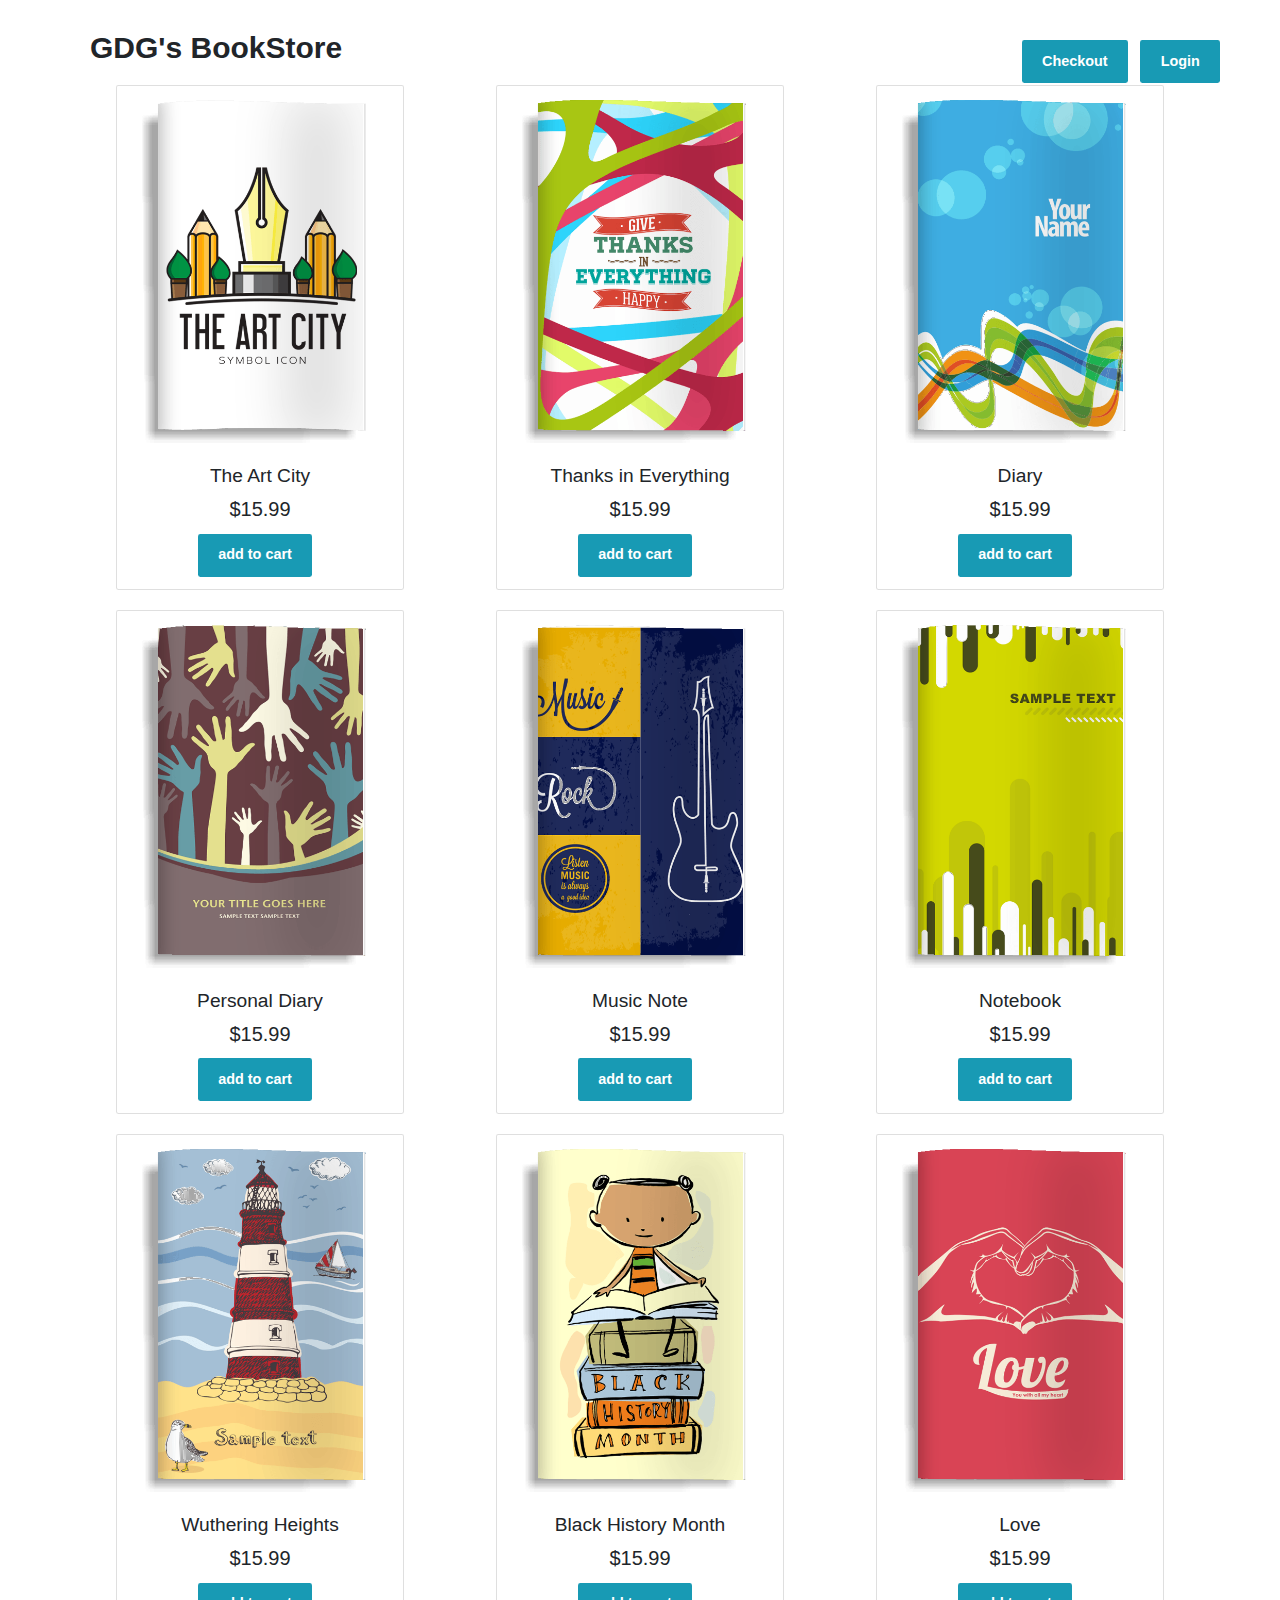
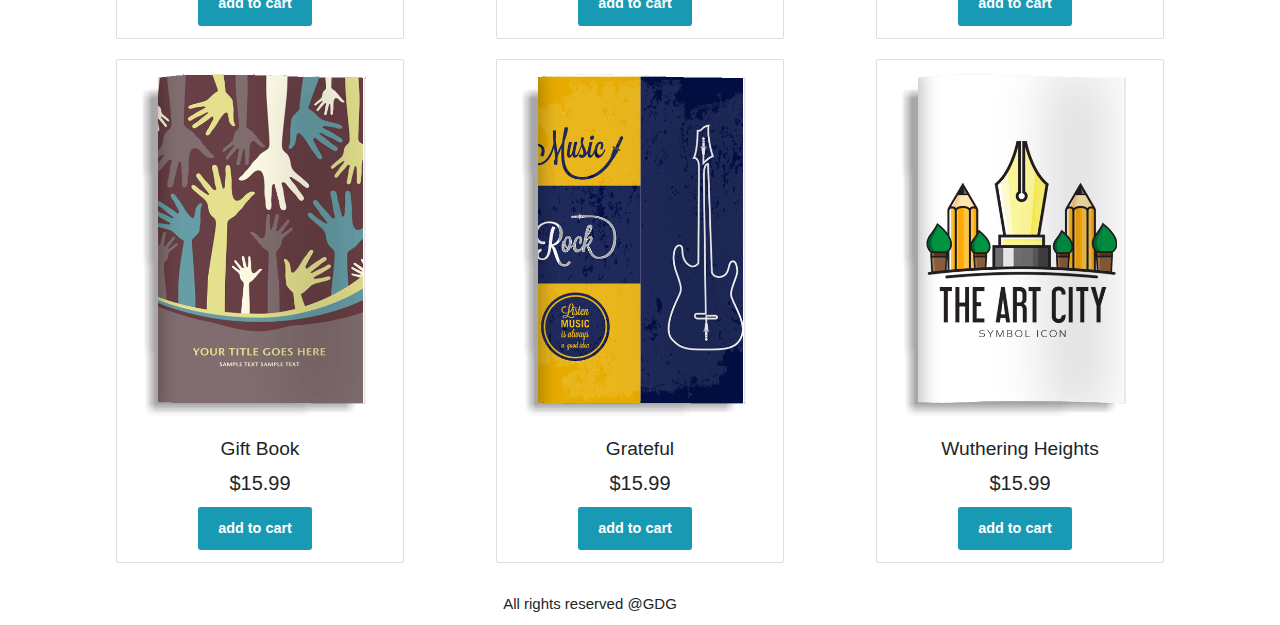
<file: index.html>
<!DOCTYPE html>
<html lang="en">
<head>
    <meta charset="UTF-8">
    <meta http-equiv="X-UA-Compatible" content="IE=edge">
    <meta name="viewport" content="width=device-width, initial-scale=1.0">
    <title>GDG's BookStore</title>
    <link rel="stylesheet" href="css/style.css">
    <link rel="stylesheet" href="https://maxcdn.bootstrapcdn.com/bootstrap/4.0.0/css/bootstrap.min.css" integrity="sha384-Gn5384xqQ1aoWXA+058RXPxPg6fy4IWvTNh0E263XmFcJlSAwiGgFAW/dAiS6JXm" crossorigin="anonymous">
    <script src="https://code.jquery.com/jquery-3.2.1.slim.min.js" integrity="sha384-KJ3o2DKtIkvYIK3UENzmM7KCkRr/rE9/Qpg6aAZGJwFDMVNA/GpGFF93hXpG5KkN" crossorigin="anonymous"></script>
    <script src="https://cdnjs.cloudflare.com/ajax/libs/popper.js/1.12.9/umd/popper.min.js" integrity="sha384-ApNbgh9B+Y1QKtv3Rn7W3mgPxhU9K/ScQsAP7hUibX39j7fakFPskvXusvfa0b4Q" crossorigin="anonymous"></script>
</head>

<body>
    
<!-- Header Content -->
<header class="header">
        <h1> GDG's BookStore </h1>
        <div class="icons">
            <button class="checkout-btn btn">Checkout</button>
            <button id="login-btn" class="btn">Login</button>
        </div>
    <div class="header-2">
    </div>
</header>

<!-- Login Form Content -->
<div class="login-form-container">
    <button id="close-login-btn" class="btn">close</button>
    <form action="">
        <h3>sign in</h3>
        <span>Username</span>
        <input type="email" name="" class="box" placeholder="enter your email" id="">
        <span>Password</span>
        <input type="password" name="" class="box" placeholder="enter your password" id="">
        <div class="checkbox">
            <input type="checkbox" name="" id="remember-me">
            <label for="remember-me"> remember me</label>
        </div>
        <input type="submit" value="sign in" class="btn">
    </form>
</div>

<!-- Checkout Form Content -->
<div class="checkout-form-container">
    <button id="close-checkout-btn" class="btn">close</button>
    <div class="checkout-section">
        <h3>Review Order</h3>
            <div class="shopping-cart">
              <div class="item header">
                <div class="name"></div>
                <div class="price"><strong>Price</strong></div>
                <div class="quantity"><strong>Quantity</strong></div>
              </div>
              <div class="item">
                <div class="name">Item 1</div>
                <div class="price">$1.99</div>
                <div class="quantity">2x</div>
              </div>
              <div class="item">
                <div class="name">Item 2</div>
                <div class="price">$2.99</div>
                <div class="quantity">3x</div>
              </div>
              <div class="item">
                <div class="name">Item 3</div>
                <div class="price">$5.99</div>
                <div class="quantity">2x</div>
              </div>
              <div class="item summary">
                <div class="name"></div>
                <div class="price"><strong>Discount:</strong></div>
                <div class="quantity"><strong>0%</strong></div>
              </div>
              <div class="item summary">
                <div class="name"></div>
                <div class="price"><strong>Sum:</strong></div>
                <div class="quantity"><strong>$93.94</strong></div>
              </div>
            </div>
    </div>  
</div>

<!-- List of Books Content -->
<div class="container">
<div class="row">
<div class="card">
    <img src="image/book-1.png" class="card-img-top">
    <div class="card-body">
      <h2 class="card-title">The Art City</h2>
      <div class="price card-text">$15.99</div>
       <a href="#" class="btn">add to cart</a>
    </div>
</div>

<div class="card">
    <img src="image/book-2.png" class="card-img-top" >
    <div class="card-body">
      <h2 class="card-title">Thanks in Everything</h2>
      <div class="price card-text">$15.99</div>
       <a href="#" class="btn">add to cart</a>
    </div>
</div>


<div class="card">
    <img src="image/book-3.png" class="card-img-top">
    <div class="card-body">
      <h2 class="card-title">Diary</h2>
      <div class="price card-text">$15.99</div>
       <a href="#" class="btn">add to cart</a>
    </div>
</div>
</div>

<div class="row">
    <div class="card">
        <img src="image/book-4.png" class="card-img-top">
        <div class="card-body">
        <h2 class="card-title">Personal Diary</h2>
        <div class="price card-text">$15.99</div>
        <a href="#" class="btn">add to cart</a>
        </div>
    </div>
    <div class="card">
        <img src="image/book-5.png" class="card-img-top">
        <div class="card-body">
          <h2 class="card-title">Music Note</h2>
          <div class="price card-text">$15.99</div>
           <a href="#" class="btn">add to cart</a>
        </div>
    </div>
    <div class="card">
        <img src="image/book-6.png" class="card-img-top">
        <div class="card-body">
          <h2 class="card-title">Notebook</h2>
          <div class="price card-text">$15.99</div>
           <a href="#" class="btn">add to cart</a>
        </div>
    </div>
</div>

<div class="row">
    <div class="card">
        <img src="image/book-7.png" class="card-img-top">
        <div class="card-body">
        <h2 class="card-title">Wuthering Heights</h2>
        <div class="price card-text">$15.99</div>
        <a href="#" class="btn">add to cart</a>
        </div>
    </div>
    <div class="card">
        <img src="image/book-8.png" class="card-img-top">
        <div class="card-body">
        <h2 class="card-title">Black History Month</h2>
        <div class="price card-text">$15.99</div>
        <a href="#" class="btn">add to cart</a>
        </div>
    </div>
    <div class="card">
        <img src="image/book-9.png" class="card-img-top">
        <div class="card-body">
        <h2 class="card-title">Love</h2>
        <div class="price card-text">$15.99</div>
        <a href="#" class="btn">add to cart</a>
        </div>
    </div>
</div>

<div class="row">
    <div class="card">
        <img src="image/book-4.png" class="card-img-top">
        <div class="card-body">
        <h2 class="card-title">Gift Book</h2>
        <div class="price card-text">$15.99</div>
        <a href="#" class="btn">add to cart</a>
        </div>
    </div>
    <div class="card">
        <img src="image/book-5.png" class="card-img-top">
        <div class="card-body">
        <h2 class="card-title">Grateful</h2>
        <div class="price card-text">$15.99</div>
        <a href="#" class="btn">add to cart</a>
        </div>
    </div>
    <div class="card">
        <img src="image/book-1.png" class="card-img-top">
        <div class="card-body">
        <h2 class="card-title">Wuthering Heights</h2>
        <div class="price card-text">$15.99</div>
        <a href="#" class="btn">add to cart</a>
        </div>
    </div>
</div>

</div>


<!-- Footer Content -->
<section class="footer">
    <div> All rights reserved @GDG </div>
</section>

<script src="js/script.js"></script>

</body>
</html>
</file>
<file: css/style.css>
html{
    font-size: 60%;
    overflow-x: hidden;
    scroll-padding-top: 5rem;
    scroll-behavior: smooth;
}

header{
    margin-bottom: 2rem;
    position: relative;
    margin-left: 70px;
    margin-top: 30px;
    font-weight: bold;
}
header h1{
    font-size: 30px;
    margin-left: 20px;
    font-weight: bold;
}

.btn{
    margin-top: 1rem;
    display:inline-block;
    padding: 1rem 2rem !important;
    border-radius: 1rem;
    color:#fff;
    background:#189AB4;
    font-size: 1.5rem !important;
    cursor: pointer;
    font-weight: 600 !important;
    margin-right: 10px;
}

.card{
    width: 30rem;
    text-align: center;
    font-size: 20px;
    margin: 0 auto;
    margin-bottom: 20px;
}

.login-form-container{
    display: flex;
    align-items: center;
    justify-content: center;
    background:rgba(255,255,255,.9);
    position:fixed;
    top:0; right:-105%;
    z-index: 10000;
    height:100%;
    width:100%;
}

.icons{
    float: right;
    margin-top: -40px;
    margin-right: 50px;
    display: inline-block;
}

.checkout-form-container{
    display: flex;
    align-items: center;
    justify-content: center;
    background:rgba(255,255,255,.9);
    position:fixed;
    top:0; right:-105%;
    z-index: 10000;
    height:100%;
    width:100%;
    line-height: 5rem;
}

.login-form-container.active{
    right:0;
}
.checkout-form-container.active{
    right:0;
}

.login-form-container form{
        width:40rem;
    }

.login-form-container form h3{
    font-size: 2.5rem;
    text-transform: uppercase;  
    color:var(--black);
    text-align: center;
}

.login-form-container form span{
    display: block;
    font-size: 1.5rem;
    padding-top: 1rem;
}

.login-form-container form .box{
    width: 100%;
    margin:.7rem 0;
    font-size: 1.6rem;
    border:1px solid gray ;
    border-radius: .5rem;
    padding:1rem 1.2rem;
    color:var(--black);
    text-transform: none;
}

.login-form-container form .checkbox{
    display:flex;
    align-items: center;
    gap:.5rem;
    padding:1rem 0;
}

.login-form-container form .checkbox label{
    font-size: 1.5rem;
    color:var(--light-color);
    cursor: pointer;
}

.login-form-container form .btn{
    text-align: center;
    width:100%;
    margin:1.5rem 0;
}

.login-form-container #close-login-btn{
    position: absolute;
    top:1.5rem; right:2.5rem;
    font-size: 2rem;
    color:#fff;
    cursor: pointer;
}

.checkout-form-container #close-checkout-btn{
    position: absolute;
    top:1.5rem; right:2.5rem;
    font-size: 2rem;
    color:#fff;
    cursor: pointer;
}
.footer{
    padding:1rem 0;
    text-align: center;
    font-size: 15px;
    margin-right: 100px;
}

  .checkout-section {
    display: flex;
    width: 100vw;
    max-width: 700px;
    flex-wrap: wrap;
    background: var(--color-bg-light);
    text-align: center;
    justify-content: center;
    font-size: 18px;
    font-weight: 500;
    width: 100%;
    padding: 0;
    margin: var(--space-2) 0;
  }

  .checkout-section h3{
    font-size: 30px; 
    margin-top: 7px;
  }

  .shopping-cart .item {
    font-size: 20px;
    display: flex;
    justify-content: space-between;
  }
  .shopping-cart .name {
    width: 60%;
  }
  .shopping-cart .price,
  .shopping-cart .quantity {
    display: block;
    text-align: right;
    min-width: 72px;
    margin-left: 20px;
  }
</file>
